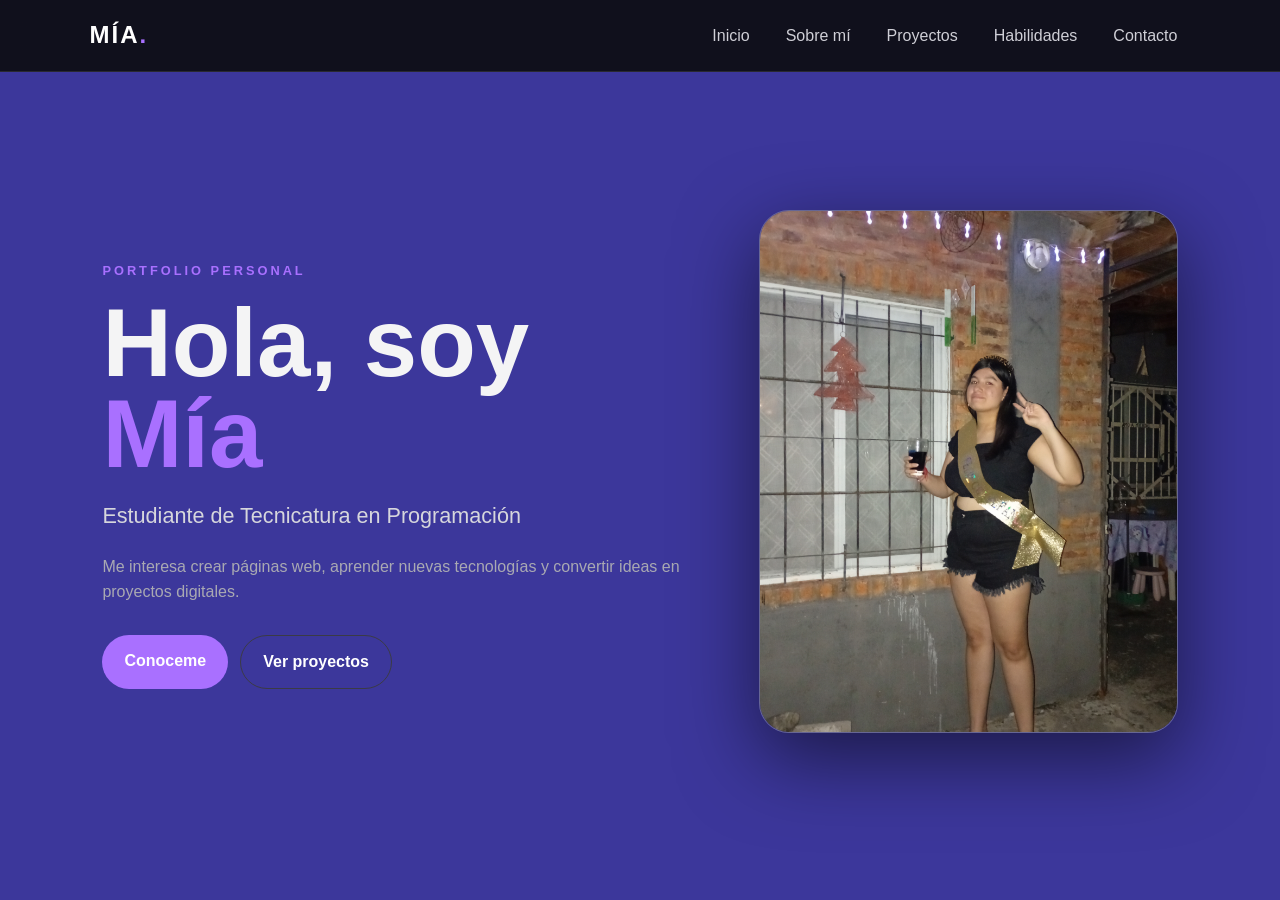
<file: intento 2/mia portafolio/index.html>
<!DOCTYPE html>
<html lang="es">

<head>
    <meta charset="UTF-8">
    <meta name="viewport" content="width=device-width, initial-scale=1.0">
    <title>Portfolio Mía</title>
    <link rel="stylesheet" href="style.css">
    
</head>

<body>

    <header class="navbar">

        <a href="#inicio" class="logo">
            MÍA<span>.</span>
        </a>

        <nav>
            <a href="#inicio">Inicio</a>
            <a href="#sobre-mi">Sobre mí</a>
            <a href="#proyectos">Proyectos</a>
            <a href="#habilidades">Habilidades</a>
            <a href="#contacto">Contacto</a>

        </nav>

    </header>


    <main>

        <section id="inicio" class="seccion hero">

            <div class="hero-text">

                <p class="etiqueta">
                    PORTFOLIO PERSONAL
                </p>

                <h1>
                    Hola, soy <span>Mía</span>
                </h1>

                <h2>
                    Estudiante de Tecnicatura en Programación
                </h2>

                <p>
                    Me interesa crear páginas web, aprender nuevas
                    tecnologías y convertir ideas en proyectos digitales.
                </p>

                <div class="botones">

                    <a href="#sobre-mi" class="boton">
                        Conoceme
                    </a>

                    <a href="#proyectos" class="boton secundario">
                        Ver proyectos
                    </a>

                </div>

            </div>


            <!-- Imagen de portada -->

            <div class="hero-image">

                <img src="mia.jpg"
                     alt="Imagen de portada">

            </div>

        </section>


        <!-- =========================
             SOBRE MÍ
        ========================== -->

        <section id="sobre-mi" class="seccion">

            <div class="contenido">

                <p class="etiqueta">
                    SOBRE MÍ
                </p>

                <h2>
                    Un poco sobre quién soy
                </h2>


                <div class="tarjeta grande">

                    <p>
                        Soy Mía, estudiante de la carrera de 
                       Programacion 
                    </p>

                    <p>
                        Mas que nada trabajé con tecnologías
                        con html,css y JavaScript son interesantes y a la
                        vez divertido 
                    </p>

                    <p>
                      La verdad se me dificultad algunas veces sin saber
                      y suelo recurrir a mis compañeros aveces eso si no me 
                      sale algo lo intento resolver 
                    </p>

                </div>

            </div>

        </section>


        <!-- =========================
             PROYECTOS
        ========================== -->

        <section id="proyectos" class="seccion">

            <div class="contenido">

                <p class="etiqueta">
                    MIS PROYECTOS
                </p>

                <h2>
                    Trabajos que realicé
                </h2>


                <div class="proyectos">


                    <!-- PROYECTO 1 -->

                    <article class="proyecto">

                        <div class="numero">
                            01
                        </div>
                        

                        <h3>
                          Intento 2 pagina de mi 
                          familia
                        </h3>

                        <p>
                          Esta pagina la hize lo que es 
                          una pagina de mi familia basandome en 
                          las comidad de el gran tato debido a eso 
                          fue uno de mis mejores proyectos pero no esta 
                          tan bien algunasd cosas si me costo 
                        </p>

                        <div class="tags">

                            <span>HTML</span>
                            <span>CSS</span>

                        </div>

                        <a href="#" class="link">
                        </a>
                        <a href="https://frolicking-profiterole-9b2285.netlify.app/"
                         class="link"
                         target="_blank">
                        Ver proyecto 
                    </a>

                    </article>


                    <!-- PROYECTO 2 -->

                    <article class="proyecto">

                        <div class="numero">
                            02 
                        </div>

                        <h3>
                          
                        </h3>
                           
                        <p>
                          
                        </p>

                        <div class="tags">

                            <span>HTML</span>
                            <span>CSS</span>
            
                        </div>

                        <a href="#" class="link">
                        </a>
                     <a href=""
                         class="link"
                         target="_blank">
                        Ver proyecto 
                    </a>

                    </article>


                    <!-- PROYECTO 3 -->

                    <article class="proyecto">

                        <div class="numero">
                            03
                        </div>

                        <h3>
                           Tienda carrusel
                        </h3>

                        <p>
                            Proyecto con productos y carrusel para
                            trabajar contenido dinámico y de paso 
                            usamos html y css 
                        </p>
                          
                        <a href="#" class="link">
                        </a>

                        <div class="tags">

                            <span>HTML</span>
                            <span>CSS</span>
                        </div>

                         <a href="https://tienda-carrusel.netlify.app/"
                         class="link"
                         target="_blank">
                        Ver proyecto 
                        </a>

                    </article>

                </div>

            </div>

        </section>


        <!-- =========================
             HABILIDADES
        ========================== -->

        <section id="habilidades" class="seccion">

            <div class="contenido">

                <p class="etiqueta">
                    HABILIDADES
                </p>

                <h2>
                    Tecnologías que conozco
                </h2>


                <div class="habilidades">


                    <div class="habilidad">

                        <span>
                            HTML
                        </span>

                        <div class="barra">
                            <div class="nivel html"></div>
                        </div>

                    </div>


                    <div class="habilidad">

                        <span>
                            CSS
                        </span>

                        <div class="barra">
                            <div class="nivel css"></div>
                        </div>

                    </div>


                    <div class="habilidad">

                        <span>
                            JavaScript
                        </span>

                        <div class="barra">
                            <div class="nivel js"></div>
                        </div>

                    </div>


                    <div class="habilidad">

                        <span>
                            PHP
                        </span>

                        <div class="barra">
                            <div class="nivel php"></div>
                        </div>

                    </div>


                    <div class="habilidad">

                        <span>
                            MySQL
                        </span>

                        <div class="barra">
                            <div class="nivel mysql"></div>
                        </div>

                    </div>


                    <div class="habilidad">

                        <span>
                            Python
                        </span>

                        <div class="barra">
                            <div class="nivel python"></div>
                        </div>

                    </div>

                </div>

            </div>

        </section>


        <!-- =========================
             CONTACTO
        ========================== -->

        <section id="contacto" class="seccion">

            <div class="contenido contacto">

                <div>

                    <p class="etiqueta">
                        CONTACTO
                    </p>

                    <h2>
                        ¿Hablamos?
                    </h2>

                    <p>
                        Si querés comunicarte conmigo, podés dejarme
                        un mensaje mediante este formulario.
                    </p>

                </div>

                <form action=""
                      method="POST">


                    <label for="nombre">
                        Nombre
                    </label>

                    <input type="text"
                           id="nombre"
                           name="nombre"
                           required>


                    <label for="email">
                        Email
                    </label>

                    <input type="email"
                           id="email"
                           name="email"
                           required>


                    <label for="mensaje">
                        Mensaje
                    </label>

                    <textarea id="mensaje"
                              name="mensaje"
                              rows="5"
                              minlength="10"
                              required></textarea>


                    <button type="submit">
                        Enviar mensaje
                    </button>

                </form>

            </div>

        </section>

    </main>


    <!-- PIE DE PÁGINA -->

    <footer>

        <p>
            © 2026 Mía · Portfolio Web Personal
        </p>

    </footer>

</body>

</html>
</file>
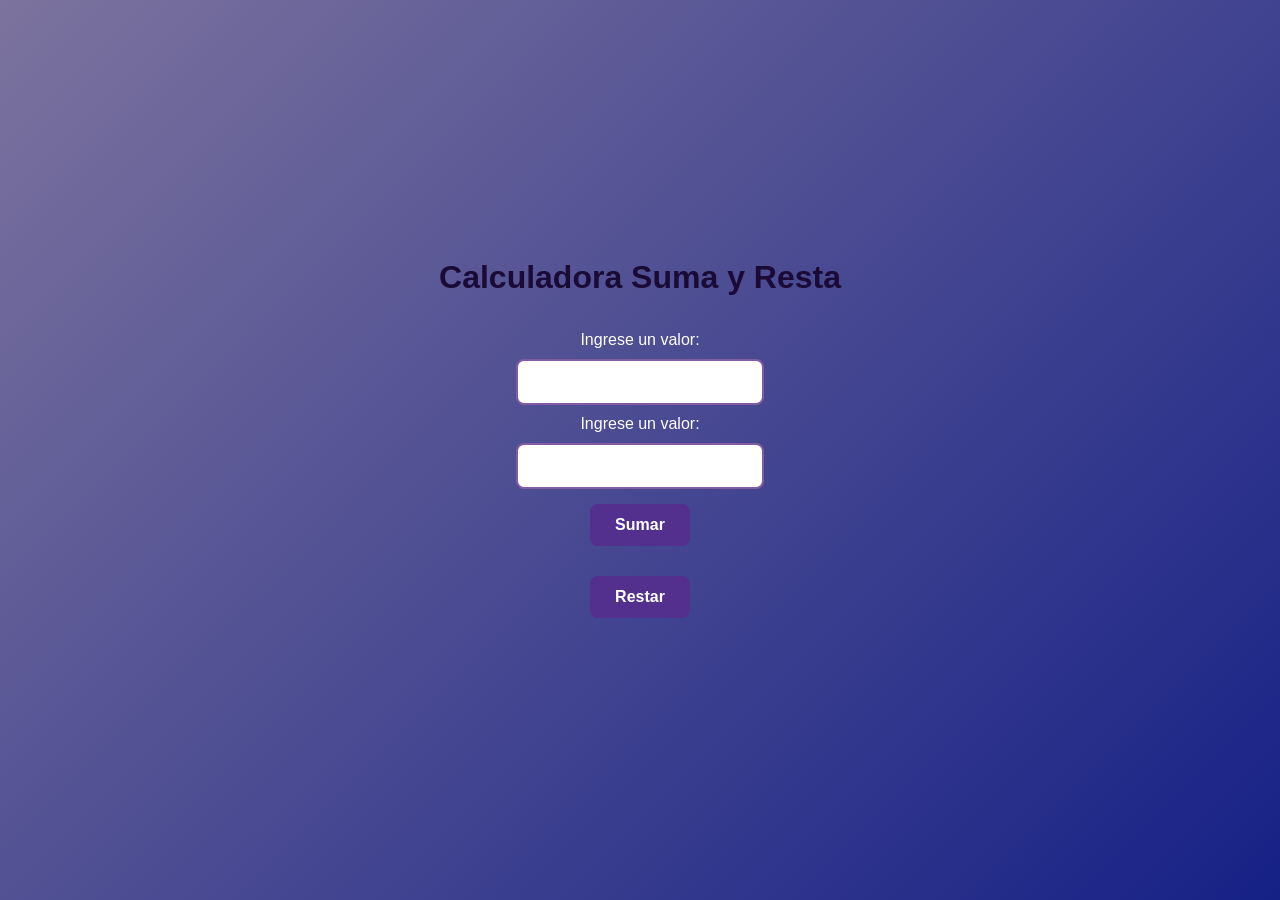
<file: calculadora.html>
<!DOCTYPE html>
<html lang="en">

<head>
    <meta charset="UTF-8">
    <meta name="viewport" content="width=device-width, initial-scale=1.0">
    <title>Calculadora</title>
</head>

<body>

    <h1>Calculadora Suma y Resta</h1>

    <!-- dos inputs para ingresar numeros -->
    <p>Ingrese un valor:</p>
    <input type="number" id="numero1">

    <p>Ingrese un valor:</p>
    <input type="number" id="numero2">

    <!-- botones que llaman a las funciones JS -->
    <button onclick="sumar()">Sumar</button>
    <button onclick="restar()">Restar</button>

    <!-- parrafo donde JS va a escribir el resultado -->
    <p id="resultado"></p>

    <!-- conectar HTML con JavaScript -->
    <script src="calculadora.js"></script>

</body>
</file>
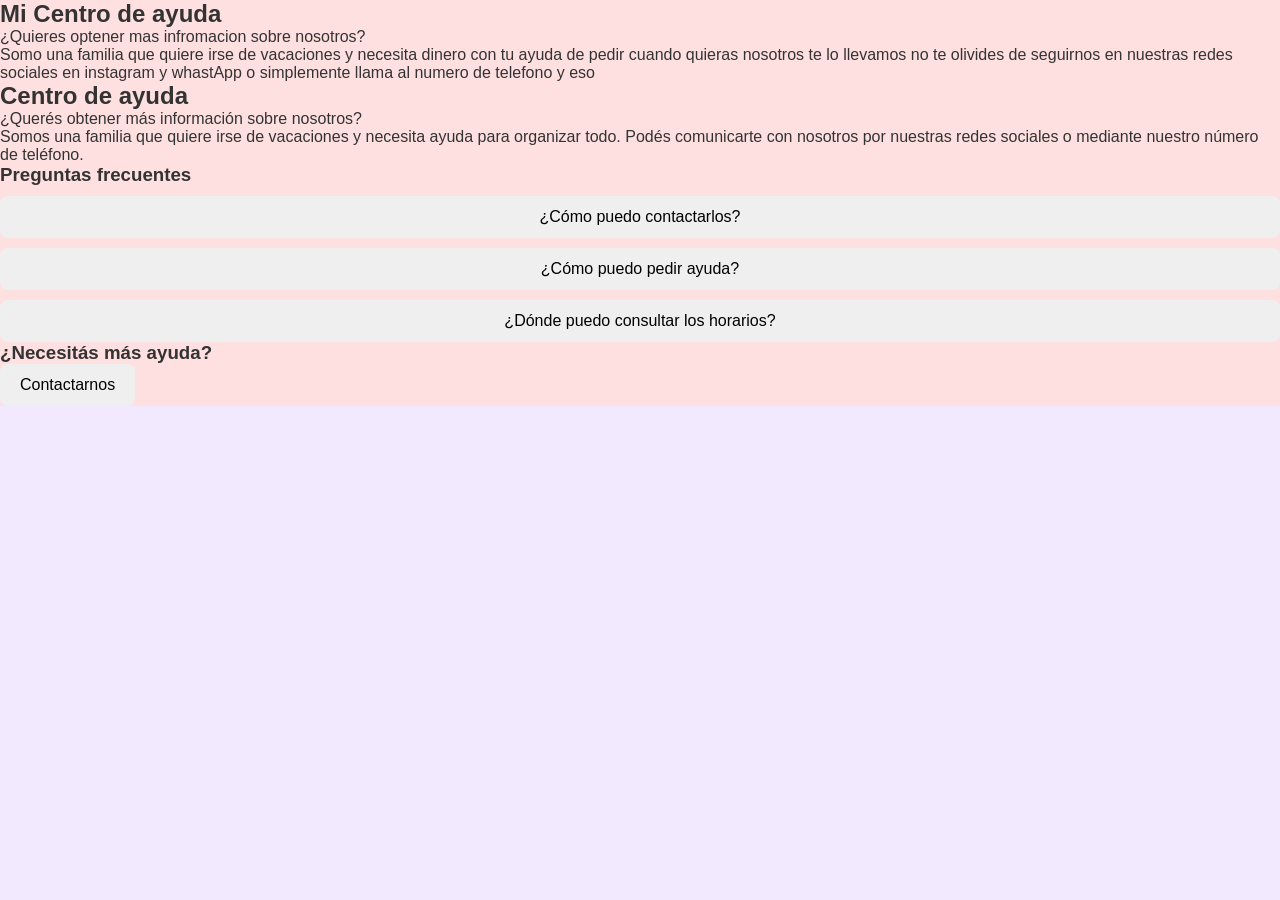
<file: centrodeayuda.html>
<!DOCTYPE html>
<html lang="en">
<head>
    <meta charset="UTF-8">
    <meta name="viewport" content="width=device-width, initial-scale=1.0">
    <title>Document</title>
    <link rel="stylesheet" href="3style.css">
</head>
<body>
    <div id="" class="contenido-oculto">
<div id="ayuda" class="contenido-oculto">
    <h2>Mi Centro de ayuda</h2>
    <p>¿Quieres optener mas infromacion sobre nosotros?</p>
    <p>Somo una familia que quiere irse de vacaciones y necesita dinero 
    con tu ayuda de pedir cuando quieras nosotros te lo llevamos no 
    te olivides de seguirnos en nuestras redes sociales en instagram y whastApp 
    o simplemente llama al numero de telefono y eso</p>
   
   <div id="ayuda" class="contenido-oculto">

        <h2>Centro de ayuda</h2>

        <p>
            ¿Querés obtener más información sobre nosotros?
        </p>

        <p>
            Somos una familia que quiere irse de vacaciones y necesita
            ayuda para organizar todo. Podés comunicarte con nosotros
            por nuestras redes sociales o mediante nuestro número de teléfono.
        </p>

        <h3>Preguntas frecuentes</h3>

        <div class="pregunta">
            <button type="button" class="boton-pregunta">
                ¿Cómo puedo contactarlos?
            </button>

            <div class="respuesta">
                <p>
                    Podés comunicarte con nosotros mediante WhatsApp,
                    Instagram o completando el formulario de contacto.
                </p>
            </div>
        </div>

        <div class="pregunta">
            <button type="button" class="boton-pregunta">
                ¿Cómo puedo pedir ayuda?
            </button>

            <div class="respuesta">
                <p>
                    Simplemente contanos qué necesitás y nos pondremos
                    en contacto con vos para ayudarte.
                </p>
            </div>
        </div>

        <div class="pregunta">
            <button type="button" class="boton-pregunta">
                ¿Dónde puedo consultar los horarios?
            </button>

            <div class="respuesta">
                <p>
                    Podés consultar nuestros horarios y ubicación
                    desde la sección correspondiente de la página.
                </p>
            </div>
        </div>

        <h3>¿Necesitás más ayuda?</h3>

        <button type="button" id="mostrarFormulario">
            Contactarnos
        </button>

        <div id="formularioAyuda" style="display: none;">

            <h3>Formulario de ayuda</h3>

            <form id="formAyuda">

                <label for="nombre">Nombre:</label>
                <input type="text" id="nombre" required>

                <br><br>

                <label for="correo">Correo electrónico:</label>
                <input type="email" id="correo" required>

                <br><br>

                <label for="mensaje">¿En qué podemos ayudarte?</label>
                <br>
                <textarea id="mensaje" rows="5" required></textarea>

                <br><br>

                <button type="submit">Enviar consulta</button>

            </form>

            <p id="mensajeEnviado"></p>

        </div>

    </div>


    <script>

        // Preguntas frecuentes
        const botonesPregunta =
            document.querySelectorAll(".boton-pregunta");

        botonesPregunta.forEach(function(boton) {

            boton.addEventListener("click", function() {

                const respuesta =
                    boton.nextElementSibling;

                if (respuesta.style.display === "block") {

                    respuesta.style.display = "none";

                } else {

                    respuesta.style.display = "block";

                }

            });

        });


        // Mostrar formulario
        const botonFormulario =
            document.getElementById("mostrarFormulario");

        const formulario =
            document.getElementById("formularioAyuda");

        botonFormulario.addEventListener("click", function() {

            if (formulario.style.display === "none") {

                formulario.style.display = "block";
                botonFormulario.textContent = "Ocultar formulario";

            } else {

                formulario.style.display = "none";
                botonFormulario.textContent = "Contactarnos";

            }

        });


        // Enviar formulario
        const form =
            document.getElementById("formAyuda");

        const mensajeEnviado =
            document.getElementById("mensajeEnviado");

        form.addEventListener("submit", function(event) {

            event.preventDefault();

            mensajeEnviado.textContent =
                "¡Consulta enviada correctamente! Nos pondremos en contacto con vos.";

            form.reset();

        });

    </script>

</body>



 <body>

</div>
</file>
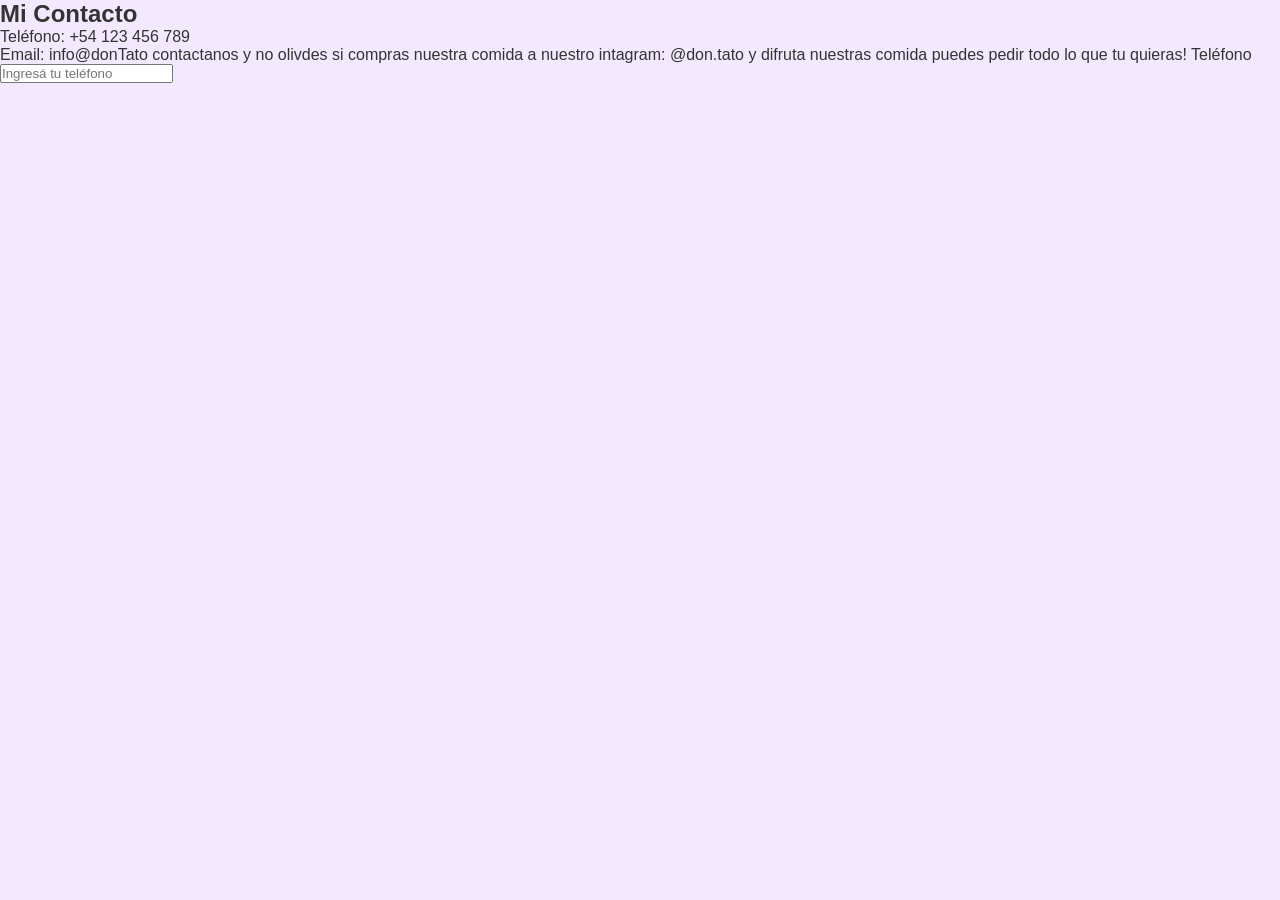
<file: contacto.html>
<!DOCTYPE html>
<html lang="en">
<head>
    <meta charset="UTF-8">
    <meta name="viewport" content="width=device-width, initial-scale=1.0">
    <title>Document</title>
      <link rel="stylesheet" href="3style.css">
</head>
<body>
    
</body>
</html>
<div id="mi-contacto" class="contenido-oculto">
    <h2>Mi Contacto</h2>
    <p>Teléfono: +54 123 456 789</p>
    <p>Email: info@donTato contactanos y no olivdes si compras nuestra 
    comida a nuestro intagram: @don.tato y difruta nuestras comida puedes 
    pedir todo lo que tu quieras!

      <label for="telefono">Teléfono</label>
        <input type="tel" id="telefono" placeholder="Ingresá tu teléfono">

     


    </p>
</div>
</file>
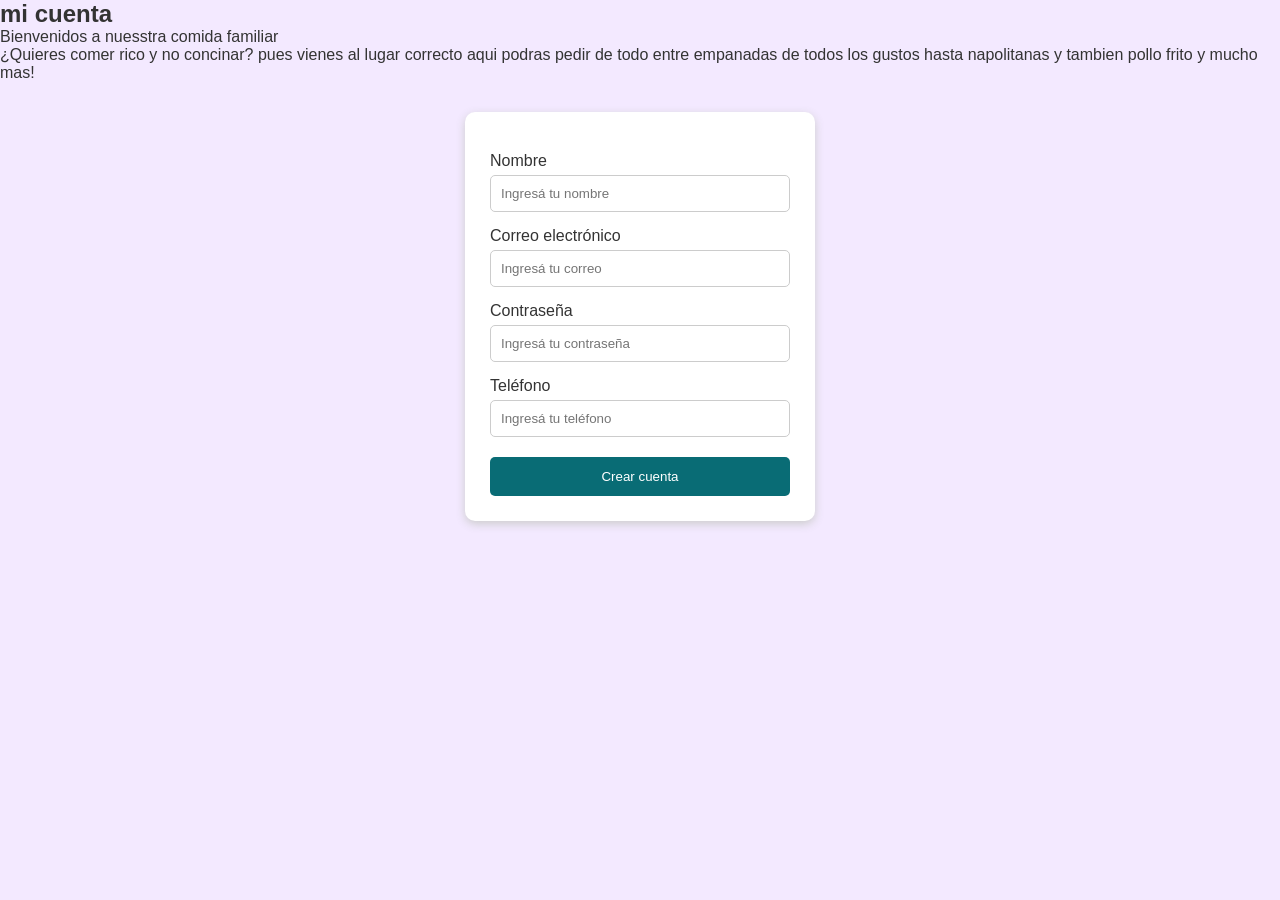
<file: cuenta.html>
<!DOCTYPE html>
<html lang="en">
<head>
    <meta charset="UTF-8">
    <meta name="viewport" content="width=device-width, initial-scale=1.0">
    <title>Document</title>
    <link rel="stylesheet" href="3style.css">
</head>
<body>
    <div id="" class="contenido-oculto">
    <h2>mi cuenta</h2>
    <p>Bienvenidos a nuesstra comida familiar </p>
    <p>¿Quieres comer rico y no concinar? pues vienes al lugar 
    correcto aqui podras pedir de todo entre empanadas de todos los gustos
    hasta napolitanas y tambien pollo frito y mucho mas!</p>
    <form>

        <label for="nombre">Nombre</label>
        <input type="text" id="nombre" placeholder="Ingresá tu nombre">

        <label for="email">Correo electrónico</label>
        <input type="email" id="email" placeholder="Ingresá tu correo">

        <label for="password">Contraseña</label>
        <input type="password" id="password" placeholder="Ingresá tu contraseña">

        <label for="telefono">Teléfono</label>
        <input type="tel" id="telefono" placeholder="Ingresá tu teléfono">

        <button type="submit">Crear cuenta</button>

    </form>


</div> 
    
</body>
</html>
</file>
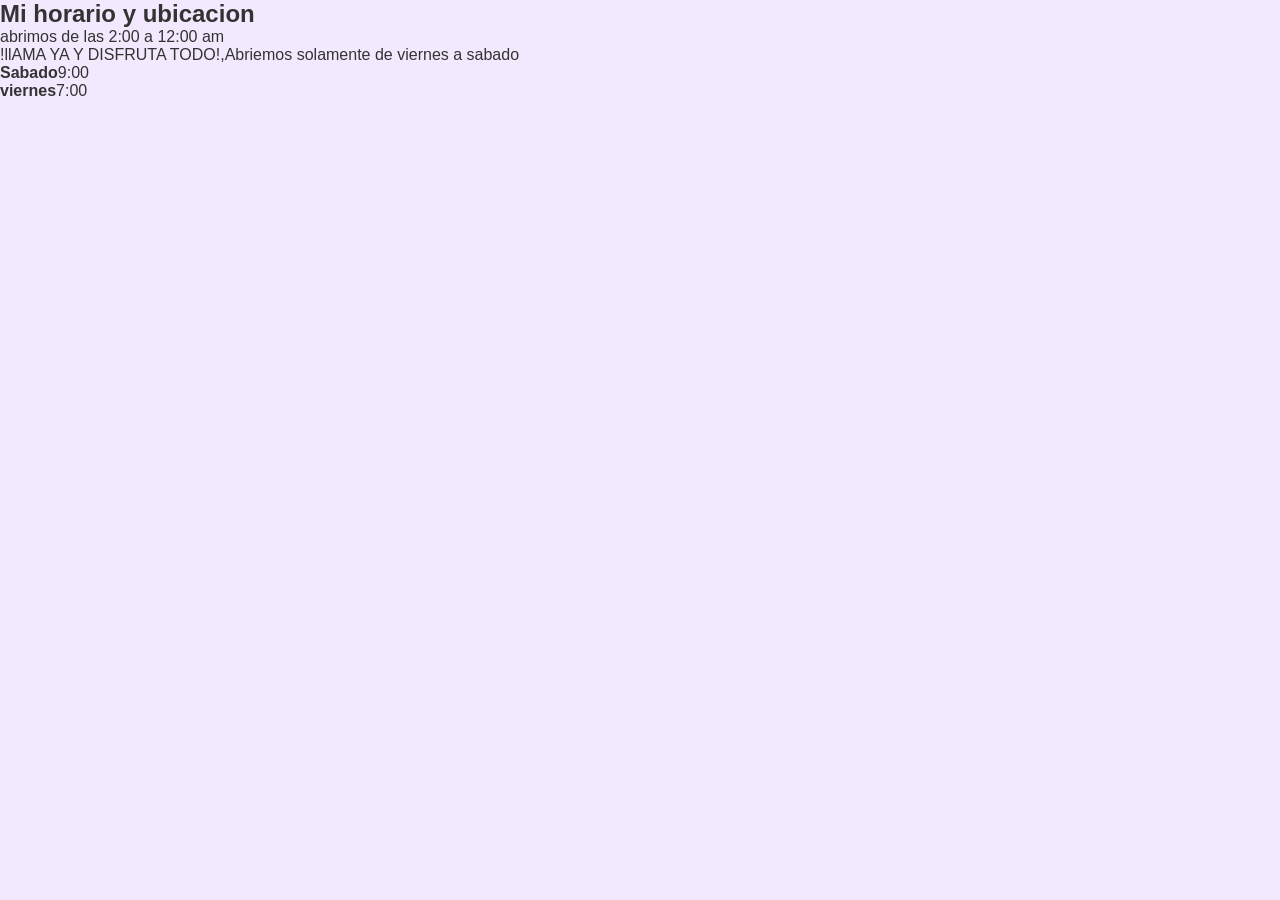
<file: horarios-ubi.html>
<!DOCTYPE html>
<html lang="en">
<head>
    <meta charset="UTF-8">
    <meta name="viewport" content="width=device-width, initial-scale=1.0">
    <title>Document</title>
    <link rel="stylesheet" href="3style.css">

</head>
<body>
    <div id="horario y ubicacion" class="contenido-oculto">
    <h2>Mi horario y ubicacion</h2>
    <p>abrimos de las 2:00 a 12:00 am</p>
    <p>!llAMA YA Y DISFRUTA TODO!,Abriemos solamente de viernes a sabado</p>
    <p><strong>Sabado</strong>9:00</p>
    <p><strong>viernes</strong>7:00</p>
 

   
  </div>
    
</body>
</html>
</file>
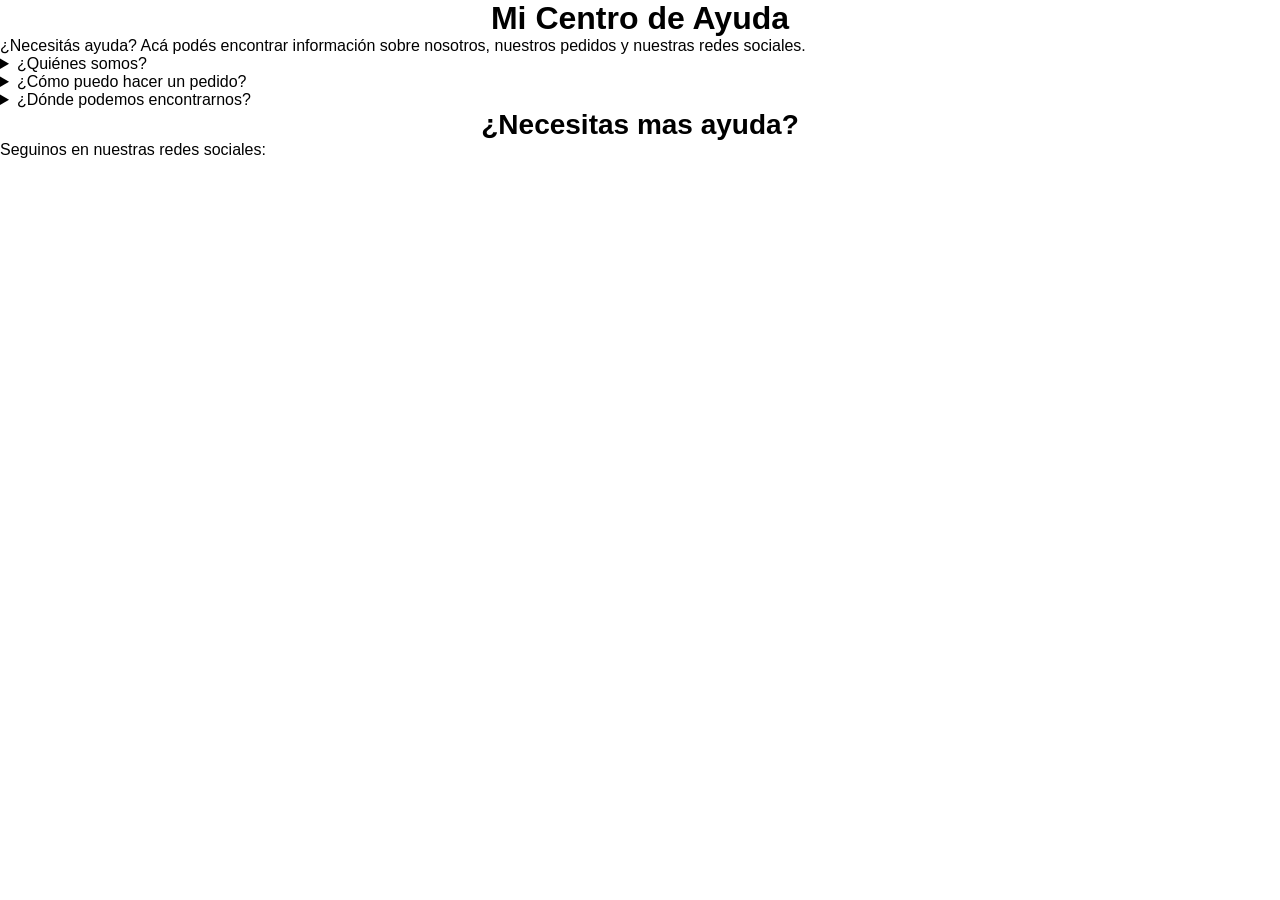
<file: mediodepago.html>
<!DOCTYPE html>
<html lang="es">

<head>
    <meta charset="UTF-8">
    <meta name="viewport" content="width=device-width, initial-scale=1.0">

    <title>Centro de Ayuda</title>

    <!-- Conectar el CSS -->
    <link rel="stylesheet" href="style.css">
</head>

<body>

    <div class="contenedor">

        <div class="centro-ayuda">

            <h1>Mi Centro de Ayuda</h1>

            <p class="descripcion">
                ¿Necesitás ayuda? Acá podés encontrar información
                sobre nosotros, nuestros pedidos y nuestras redes sociales.
            </p>

            <!-- Pregunta 1 -->
            <details>
                <summary>¿Quiénes somos?</summary>

                <div class="respuesta">
                    <p>
                        Somos una familia que realiza pedidos y necesita
                        dinero para las vacaciones 
                    </p>
                </div>
            </details>

            <!-- Pregunta 2 -->
            <details>
                <summary>¿Cómo puedo hacer un pedido?</summary>

                <div class="respuesta">
                    <p>
                        Podés comunicarte con nosotros mediante nuestras
                        redes sociales o llamarnos al número de teléfono.
                    </p>
                </div>
            </details>

            <!-- Pregunta 3 -->
            <details>
                <summary>¿Dónde podemos encontrarnos?</summary>

                <div class="respuesta">
                    <p>
                        Podés encontrarnos en nuestras redes sociales.
                        También podés comunicarte directamente con nosotros.
                    </p>
                </div>
            </details>

            <!-- Contacto -->
            <div class="contacto">

                <h2>¿Necesitas mas ayuda?</h2>

                <p>
                    Seguinos en nuestras redes sociales:
                </p


</body>
</html>
</body>
</html>
</file>
<file: intento 2/mia portafolio/style.css>
/* =========================================
   PORTFOLIO DE MÍA
========================================= */


/* =========================================
   CONFIGURACIÓN GENERAL
========================================= */

* {
    margin: 0;
    padding: 0;
    box-sizing: border-box;
}

html {
    scroll-behavior: smooth;
}

body {
    font-family: Arial, Helvetica, sans-serif;

    background: #3c379b;

    color: #f4f4f5;

    line-height: 1.6;
}


/* =========================================
   BARRA DE NAVEGACIÓN
========================================= */

.navbar {

    position: fixed;

    top: 0;
    left: 0;

    width: 100%;

    height: 72px;

    display: flex;

    align-items: center;

    justify-content: space-between;

    padding: 0 7%;

    background: rgba(14, 14, 18, 0.92);

    backdrop-filter: blur(12px);

    border-bottom: 1px solid #292930;

    z-index: 1000;
}


/* LOGO */

.logo {

    color: #ffffff;

    text-decoration: none;

    font-size: 1.5rem;

    font-weight: 800;

    letter-spacing: 2px;
}

.logo span {

    color: #a970ff;

}


/* MENÚ */

.navbar nav {

    display: flex;

    gap: 10px;

}

.navbar nav a {

    color: #cfcfd6;

    text-decoration: none;

    padding: 9px 13px;

    border-radius: 20px;

    transition: 0.3s;

}

.navbar nav a:hover {

    color: #ffffff;

    background: #25252d;

}


/* =========================================
   SECCIONES
========================================= */

.seccion {

    min-height: 100vh;

    padding: 120px 8% 70px;

    display: flex;

    align-items: center;
}


/*
   IMPORTANTE:

   Al principio todas las secciones están ocultas.
   Solo Inicio aparece.
*/

.seccion {

    display: none;

}


/* INICIO */

#inicio {

    display: flex;

}


/*
   Cuando hacemos clic en un botón del menú,
   solamente aparece la sección seleccionada.
*/

#inicio:target,
#sobre-mi:target,
#proyectos:target,
#habilidades:target,
#contacto:target {

    display: flex;

}


/*
   Si la página se abre sin #,
   se muestra Inicio.
*/

body:not(:has(.seccion:target)) #inicio {

    display: flex;

}


/* =========================================
   INICIO / HERO
========================================= */

.hero {

    max-width: 1400px;

    margin: auto;

    width: 100%;

    justify-content: space-between;

    gap: 60px;

}

.hero-text {

    max-width: 650px;

}


/* PEQUEÑO TÍTULO */

.etiqueta {

    color: #a970ff;

    font-size: 0.8rem;

    font-weight: bold;

    letter-spacing: 3px;

    margin-bottom: 15px;

}


/* TÍTULO PRINCIPAL */

h1 {

    font-size: clamp(3rem, 8vw, 6rem);

    line-height: 0.95;

    margin-bottom: 20px;

}

h1 span {

    color: #a970ff;

}


/* TÍTULOS */

h2 {

    font-size: clamp(2rem, 4vw, 3.3rem);

    margin-bottom: 20px;

}


/* SUBTÍTULO DEL INICIO */

.hero-text h2 {

    color: #d6d6dc;

    font-size: 1.35rem;

    font-weight: 400;

}


/* TEXTO */

.hero-text p:not(.etiqueta) {

    color: #a9a9b2;

    max-width: 580px;

    margin-bottom: 30px;

}


/* =========================================
   IMAGEN DE PORTADA
========================================= */

.hero-image {

    width: min(430px, 90vw);

}

.hero-image img {

    width: 100%;

    aspect-ratio: 4 / 5;

    object-fit: cover;

    border-radius: 30px;

    border: 1px solid #666694;

    box-shadow:
        0 25px 80px rgba(0, 0, 0, 0.55);

}


/* =========================================
   BOTONES
========================================= */

.botones {

    display: flex;

    flex-wrap: wrap;

    gap: 12px;

}

.boton {

    display: inline-block;

    color: #ffffff;

    background: #a970ff;

    text-decoration: none;

    padding: 13px 22px;

    border-radius: 30px;

    font-weight: bold;

    transition: 0.3s;

}

.boton:hover {

    transform: translateY(-3px);

    box-shadow:
        0 10px 30px rgba(169, 112, 255, 0.25);

}


/* BOTÓN SECUNDARIO */

.boton.secundario {

    background: transparent;

    border: 1px solid #3b3b45;

}


/* =========================================
   CONTENIDO GENERAL
========================================= */

.contenido {

    width: 100%;

    max-width: 1150px;

    margin: auto;

}

.contenido > h2 {

    margin-bottom: 35px;

}


/* =========================================
   SOBRE MÍ
========================================= */

.tarjeta {

    background: #17171d;

    border: 1px solid #2b2b34;

    border-radius: 25px;

    padding: 35px;

}

.tarjeta p {

    color: #bdbdc5;

    margin-bottom: 18px;

}

.tarjeta p:last-child {

    margin-bottom: 0;

}


/* =========================================
   PROYECTOS
========================================= */

.proyectos {

    display: grid;

    grid-template-columns:
        repeat(3, 1fr);

    gap: 20px;

}


/* TARJETA DE PROYECTO */

.proyecto {

    background: #17171d;

    border: 1px solid #2b2b34;

    border-radius: 24px;

    padding: 28px;

    transition: 0.3s;

}

.proyecto:hover {

    transform: translateY(-8px);

    border-color: #a970ff;

}


/* NÚMERO */

.numero {

    color: #a970ff;

    font-size: 0.9rem;

    font-weight: bold;

    margin-bottom: 18px;

}


/* TÍTULO */

.proyecto h3 {

    font-size: 1.4rem;

    margin-bottom: 12px;

}


/* DESCRIPCIÓN */

.proyecto p {

    color: #a9a9b2;

    margin-bottom: 22px;

}


/* =========================================
   ETIQUETAS DE TECNOLOGÍAS
========================================= */

.tags {

    display: flex;

    flex-wrap: wrap;

    gap: 7px;

    margin-bottom: 25px;

}

.tags span {

    background: #29252f;

    color: #c99dff;

    border: 1px solid #40364b;

    padding: 5px 10px;

    border-radius: 20px;

    font-size: 0.75rem;

}


/* LINK DEL PROYECTO */

.link {

    color: #ffffff;

    text-decoration: none;

    font-weight: bold;

}

.link:hover {

    color: #a970ff;

}


/* =========================================
   HABILIDADES
========================================= */

.habilidades {

    max-width: 850px;

    display: grid;

    grid-template-columns:
        repeat(2, 1fr);

    gap: 25px 45px;

}


/* NOMBRE */

.habilidad > span {

    display: block;

    margin-bottom: 8px;

    font-weight: bold;

}


/* BARRA */

.barra {

    width: 100%;

    height: 8px;

    background: #582dcf;

    border-radius: 20px;

    overflow: hidden;

}


/* NIVEL */

.nivel {

    height: 100%;

    background: #a970ff;

    border-radius: 20px;

}


/* PORCENTAJES */

.nivel.html {

    width: 90%;

}

.nivel.css {

    width: 85%;

}

.nivel.js {

    width: 70%;

}

.nivel.php {

    width: 65%;

}

.nivel.mysql {

    width: 65%;

}

.nivel.python {

    width: 60%;

}


/* =========================================
   CONTACTO
========================================= */

.contacto {

    display: grid;

    grid-template-columns:
        0.8fr 1.2fr;

    gap: 70px;

    align-items: start;

}


/* TEXTO */

.contacto > div:first-child p:last-child {

    color: #a9a9b2;

}


/* FORMULARIO */

form {

    background: #5858e2;

    border: 1px solid #381661;

    border-radius: 25px;

    padding: 30px;

}


/* LABELS */

label {

    display: block;

    color: #dcdce1;

    font-size: 0.9rem;

    margin-bottom: 7px;

}


/* CAMPOS */

input,
textarea {

    width: 100%;

    background: #394abd;

    border: 1px solid #34343d;

    color: #ffffff;

    border-radius: 12px;

    padding: 13px;

    margin-bottom: 20px;

    font-family: inherit;

    outline: none;

}


/* CAMPOS AL SELECCIONAR */

input:focus,
textarea:focus {

    border-color: #a970ff;

}


/* TEXTAREA */

textarea {

    resize: vertical;

}


/* BOTÓN DEL FORMULARIO */

button {

    width: 100%;

    border: none;

    background: #a970ff;

    color: #ffffff;

    padding: 14px;

    border-radius: 12px;

    font-size: 1rem;

    font-weight: bold;

    cursor: pointer;

    transition: 0.3s;

}

button:hover {

    transform: translateY(-2px);

    box-shadow:
        0 10px 30px rgb(178, 126, 255);

}


/* =========================================
   FOOTER
========================================= */

footer {

    display: none;

}


/* =========================================
   DISEÑO PARA CELULAR
========================================= */

@media (max-width: 850px) {


    /* MENÚ */

    .navbar {

        height: auto;

        min-height: 70px;

        padding: 12px 5%;

        flex-direction: column;

        gap: 10px;

    }


    .navbar nav {

        width: 100%;

        justify-content: center;

        flex-wrap: wrap;

    }


    .navbar nav a {

        font-size: 0.78rem;

        padding: 7px 9px;

    }


    /* SECCIONES */

    .seccion {

        padding:
            135px 6% 60px;

    }


    /* INICIO */

    .hero {

        flex-direction: column;

        text-align: center;

    }


    .hero-text p:not(.etiqueta) {

        margin-left: auto;

        margin-right: auto;

    }


    .botones {

        justify-content: center;

    }


    .hero-image {

        width: min(360px, 90vw);

    }


    /* PROYECTOS */

    .proyectos {

        grid-template-columns: 1fr;

    }


    /* HABILIDADES */

    .habilidades {

        grid-template-columns: 1fr;

    }


    /* CONTACTO */

    .contacto {

        grid-template-columns: 1fr;

        gap: 30px;

    }

}
</file>
<file: 3style.css>
body {
    margin: 0;
    font-family: Arial, sans-serif;
    background-color: #f5f5f5;
    color: #222;
}

header {
    background-color: #6c2bd9;
    color: white;
    padding: 20px;
    text-align: center;
}

nav {
    margin-top: 15px;
}

nav a {
    color: white;
    text-decoration: none;
    margin: 8px;
}

nav a:hover {
    color: #ffd43b;
}

.seccion {
    padding: 60px 30px;
    text-align: center;
    min-height: 250px;
}

.home {
    background-color: #e9ddff;
}

.home h2 {
    color: #08651c;
    font-size: 35px;
}


.boton {
    display: inline-block;
    background-color: #0d2d4e;
    color: white;
    padding: 12px 25px;
    text-decoration: none;
    border-radius: 8px;
}

.boton:hover {
    background-color: #0f5679;
}

.productos {
    display: flex;
    justify-content: center;
    gap: 25px;
    flex-wrap: wrap;
}

.producto {
    background-color: white;
    padding: 20px;
    width: 200px;
    border-radius: 10px;
    box-shadow: 0 3px 10px #ccc;
}

.producto img {
    width: 200px;
}

.producto h3 {
    color: #2ba5d9;
}

.producto button {
    background-color: #0d6b3f;
    color: white;
    border: none;
    padding: 10px 20px;
    border-radius: 5px;
    cursor: pointer;
}

.producto button:hover {
    background-color: #72a31d;
}

form {
    background-color: white;
    width: 350px;
    margin: 30px auto;
    padding: 25px;
    border-radius: 10px;
    box-shadow: 0 3px 10px #ccc;
    text-align: left;
}

form label {
    display: block;
    margin-top: 15px;
    margin-bottom: 5px;
}

form input,
form select {
    width: 100%;
    padding: 10px;
    box-sizing: border-box;
    border: 1px solid #ccc;
    border-radius: 5px;
}

form button {
    margin-top: 20px;
    width: 100%;
    padding: 12px;
    background-color: #096c75;
    color: white;
    border: none;
    border-radius: 5px;
    cursor: pointer;
}

form button:hover {
    background-color: #0d5c40;
}



.cuenta {
    background-color: #fff3cd;
}


.pagos {
    background-color: #d9f7e8;
}

#contacto {
    background-color: #dceeff;
}

#ayuda {
    background-color: #ffe0e0;
}

#horario {
    background-color: #e8ddff;
}

#ubicacion {
    background-color: #dff5ff;
}

footer {
    background-color: #222;
    color: white;
    text-align: center;
    padding: 20px;
}

form {
    background-color: white;
    width: 350px;
    margin: 30px auto;
    padding: 25px;
    border-radius: 10px;
    box-shadow: 0 3px 10px #ccc;
    text-align: left;
}

form label {
    display: block;
    margin-top: 15px;
    margin-bottom: 5px;
}


* {
    box-sizing: border-box;
    margin: 0;
    padding: 0;
}

body {
    font-family: Arial, sans-serif;
    background: #f3e9ff;
    color: #333;
}

.contenedor {
    min-height: 100vh;

    display: flex;
    justify-content: center;
    align-items: center;

    padding: 30px;
}

.centro-ayuda {
    width: 100%;
    max-width: 700px;

    background: white;

    padding: 35px;

    border-radius: 20px;

    box-shadow: 0 8px 25px rgba(0, 0, 0, 0.15);
}

h1 {
    text-align: center;
    color: #7b2cbf;
    margin-bottom: 15px;
}

.descripcion {
    text-align: center;
    line-height: 1.6;
    margin-bottom: 30px;
}

/* Preguntas */

details {
    margin-bottom: 15px;

    border: 2px solid #e5c9ff;

    border-radius: 12px;

    overflow: hidden;

    background: #faf5ff;
}

summary {
    cursor: pointer;

    padding: 18px;

    font-weight: bold;

    color: #6a1b9a;

    transition: 0.3s;
}

summary:hover {
    background: #ead5ff;
}

details[open] summary {
    background: #d9b3ff;
}

/* Respuesta */

.respuesta {
    padding: 18px;

    background: white;

    line-height: 1.6;
}

/* Contacto */

.contacto {
    margin-top: 30px;

    padding: 25px;

    text-align: center;

    border-radius: 15px;

    background: #f7edff;
}

.contacto h2 {
    color: #7b2cbf;

    margin-bottom: 10px;
}

.contacto p {
    margin-bottom: 20px;
}

/* Botones */

.botones {
    display: flex;

    justify-content: center;

    gap: 12px;

    flex-wrap: wrap;
}

.boton {
    display: inline-block;

    padding: 12px 20px;

    border-radius: 10px;

    color: white;

    text-decoration: none;

    font-weight: bold;

    transition: 0.3s;
}

.boton:hover {
    transform: scale(1.05);
}

.instagram {
    background: #0c0f5f;
}

.whatsapp {
    background: #0d0b52c3;
}

.telefono {
    background: #12095a;
}

/* Celulares */

@media (max-width: 600px) {

    .contenedor {
        padding: 15px;
    }

    .centro-ayuda {
        padding: 25px 18px;
    }

    .botones {
        flex-direction: column;
    }

    .boton {
        width: 100%;
    }
}

   
   .boton-pregunta {
    width: 100%;
    padding: 12px;
    margin-top: 10px;
    cursor: pointer;
    border: none;
    border-radius: 8px;
    font-size: 16px;
}

.respuesta {
    display: none;
    padding: 10px;
    margin-bottom: 10px;
    border-radius: 8px;
}

#mostrarFormulario {
    padding: 12px 20px;
    border: none;
    border-radius: 8px;
    cursor: pointer;
    font-size: 16px;
}

#formularioAyuda {
    margin-top: 20px;
    padding: 20px;
    border-radius: 10px;
}

#formularioAyuda input,
#formularioAyuda textarea {
    width: 100%;
    padding: 10px;
    margin-top: 5px;
    box-sizing: border-box;
    border-radius: 6px;
    border: 1px solid #aaa;
}

#formularioAyuda button {
    padding: 10px 20px;
    border: none;
    border-radius: 8px;
    cursor: pointer;
}

#mensajeEnviado {
    font-weight: bold;
    margin-top: 15px;
}
</file>
<file: style.css>
:root {
   --blanco: #ffffff;
   --oscuro: #212121;
   --primario: #4c0c58;
   --secundario: #441d68;
   --gris: #757575;
   --grisClaro: #ffffff;
   --encabezados: #45145a;
}

html {
   font-size: 62.5%;
   box-sizing: border-box;
   scroll-snap-type: y mandatory;
}

*{
   margin: 0;
   padding: 0;
   box-sizing: border-box;
}

body {
   font-family: 'Urbanist', sans-serif;
   background-color: #ffffff;
   min-height: 100vh;
   display: flex;
   flex-direction: column;
   font-size: 16px;
   background-image: linear-gradient(to top, var(--grisClaro) 0%, var(--blanco) 100%);
}

h1, h2, h3 {
   text-align: center;
}
h2 {
   font-size: 2.8rem;
}

.container {
   width: 90%;
   max-width: 1200px;
   margin: 0 auto;
   overflow: hidden;
}

.menu-fondo{
   background-color: var(--encabezados)
}

.menu-fondo h1, a{
   color: var(--blanco);
   text-decoration: none;
   font-weight: 700;
}

.nav-contenedor{
   display: flex;
   justify-content: space-between;
   width: 100%;
   align-items: center;
   height: auto;
}

.menu-logo{
   display: flex;
   align-items: center;
}

.menu-logo span{
   padding: 10px;
}

.menu-links{
   display: flex;
}

@media (max-width: 740px) { 
   .menu-links, .nav-contenedor{
   display: block;
   text-align: center;
}
}

.menu-item{
   padding: 20px;
   list-style: none;
}

.fondo-banner{
   background-image: url(../img);
   background-repeat: no-repeat;
   background-size: cover;
   height: 450px;
   position: relative;
   margin-bottom: 2rem;
   color: #0b0a4a;
   display: grid;
   grid-template-rows: max-content 1fr;
   grid-template-areas: "nav" "content";
   min-height: 100vh;
}

.contenido-banner{
   position: absolute;
   background-image: linear-gradient(rgba(0, 0, 0, 0.7), rgba(0, 0, 0, 0.7));
   width: 100%;
   height: 100%;
   display: flex;
   flex-direction: column;
   align-items: center;
   justify-content: center;
}

.contenido-banner h2, .contenido-banner p { /*Hijos directos de la clase contenido-banner*/
   color: var(--blanco);
}

.contenido-banner .ubicacion {
   display: flex;
   align-items: center;
}

.boton {
   background-color: var(--secundario);
   color: var(--blanco);
   padding: 1rem 3rem;
   margin-top: 3rem;
   font-size: 2rem;
   text-decoration: none;
   text-transform: uppercase;
   font-weight: bold;
   border-radius: .5rem;
   width: auto;
   text-align: center;
   border: none;
}

.fondo-servicios {
   box-shadow: 0px 5px 15px 0px rgba(112, 112, 112, 0.48);
   background-color: var(--blanco);
   padding: 2rem;
   border-radius: 1rem;
}


@media (min-width: 768px) {
   .display-servicios{
           display: grid;
           grid-template-columns: repeat(3, 1fr);
           column-gap: 1rem;
       }
   }

section { 
   padding: 10px 20px;
   border-radius: 3px;
}

.mis-servicios{
   display: flex;
   flex-direction: column;
   align-items: center;
}
.mis-servicios h3 {
   font-weight: normal;
}

.mis-servicios h3 {
   background: #9f8ab150;
   color: rgb(255, 255, 255);
   padding: 20px;
   border-top-left-radius: 7px;
   border-top-right-radius: 7px;
   border-bottom: 5px solid #69577ae5;
   text-transform: uppercase;
}

.mis-servicios .iconos {
   height: 15rem;
   width: 15rem;
   background-color: var(--primario);
   border-radius: 50%;
   display: flex;
   justify-content: space-evenly;
   align-items: center;
}

.mis-servicios p {
   line-height: 2;
   text-align: center;
}

.formulario {
   background-color: var(--gris);
   width: min(60rem, 100%);
   margin: 0 auto;
   padding: 2rem;
   border-radius: 1rem;
}

.formulario fieldset {
   border: none;
}

.formulario legend {
   text-align: center;
   font-size: 1.8rem;
   text-transform: uppercase;
   font-weight: 700;
   margin-bottom: 2rem;
   color: var(--primario);
}

@media (min-width: 768px) {
   .contenedor-campos {
       display: grid;
       grid-template-columns: 50% 50%;
       grid-template-rows: auto auto 20rem;
       column-gap: 1rem;
   }
}

.alinear-derecha {
   justify-content: flex-end;
}

.flex {
   display: flex;
}

.campo {
   margin-bottom: 1rem;
}
.campo label {
   color: var(--blanco);
   font-weight: bold;
   margin-bottom: .5rem;
   display: block;
}
.input-text {
   width: 100%;
   border: none;
   padding: 1.5rem;
   border-radius: .5rem;
}
@media (min-width: 768px) {
   .campo:nth-child(3), .campo:nth-child(4) {
       grid-column: 1 / 3;
   }
}
@media (min-width: 768px) {
   .campo:nth-child(3), .campo:nth-child(4) {
       grid-column: 1 / 3;
   }
}
.campo textarea {
   height: 20rem;
}
@media (min-width: 768px) {
   .w-sm-100 {
       width: auto;
   }
}

footer {
   background-color: #18092e;
   width: 100%;
   height: 90px;
   position: relative;
}
.nav-footer {
   grid-area: nav;
   display: flex;
   justify-content: space-between;
   grid-auto-flow: column;
   gap: 1em;
   align-items: center;
   height: 90px;
}
.nav__logo {
   font-size: 1.5rem;
   color: #ffffff;
   font-weight: 500;
}
.nav__list {
   list-style: none;
   display: grid;
   grid-auto-flow: column;
   gap: 1em;
}
</file>
